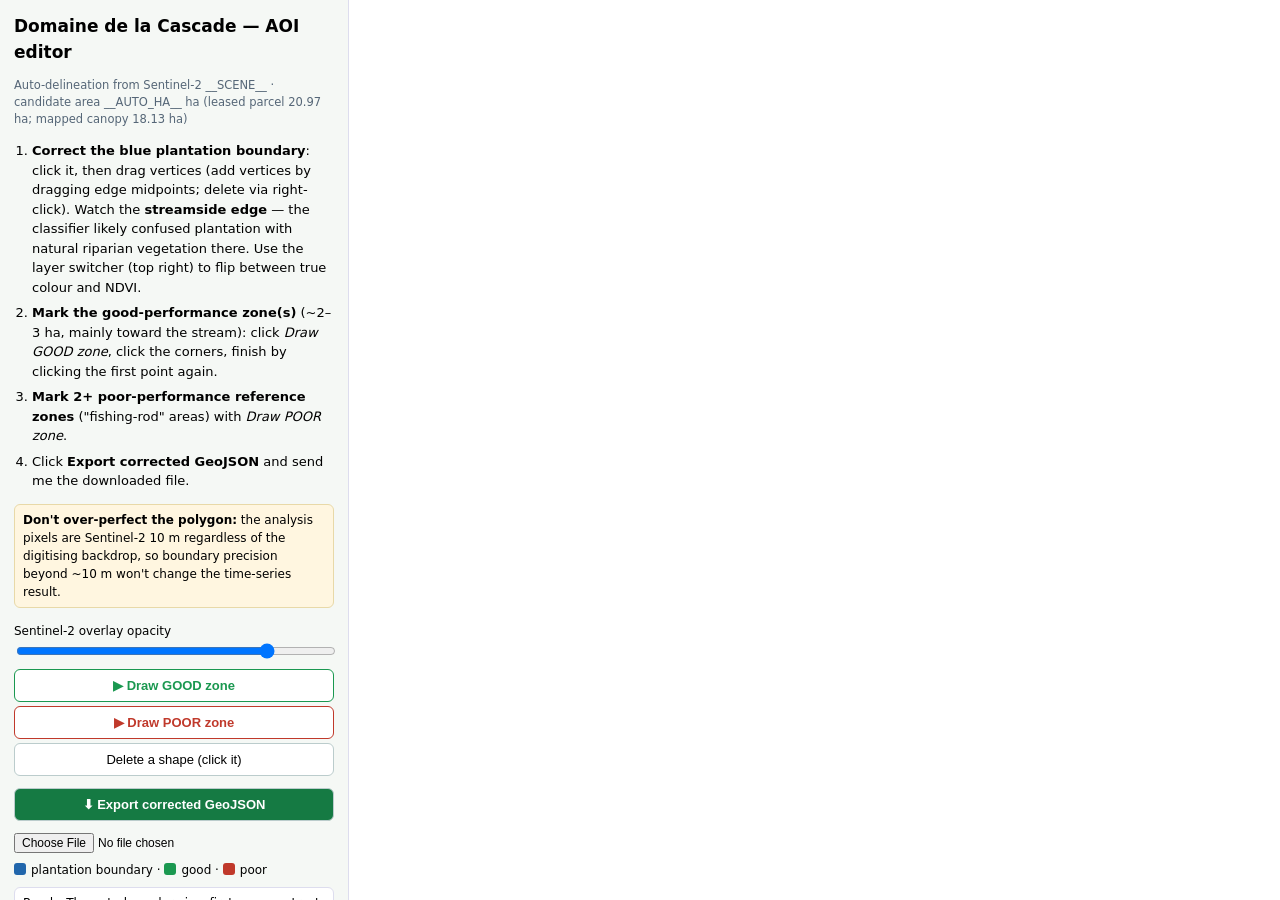
<file: pipeline/plantation_tracker/editor_template.html>
<!DOCTYPE html>
<html lang="en">
<head>
<meta charset="utf-8">
<meta name="viewport" content="width=device-width, initial-scale=1">
<title>Cascade Plantation AOI Editor</title>
<link rel="stylesheet" href="../../../docs/vendor/leaflet.css">
<link rel="stylesheet" href="../../../docs/vendor/leaflet-geoman.css">
<style>
  body { margin: 0; font: 14px/1.5 system-ui, sans-serif; display: flex; height: 100vh; }
  #side { width: 320px; padding: 14px; overflow-y: auto; background: #f5f8f5; border-right: 1px solid #dde; }
  #map { flex: 1; }
  h1 { font-size: 17px; margin: 0 0 4px; }
  .meta { font-size: 11.5px; color: #567; margin-bottom: 10px; }
  ol { padding-left: 18px; font-size: 13px; }
  li { margin: 6px 0; }
  button { display: block; width: 100%; margin: 4px 0; padding: 8px; border-radius: 6px; border: 1px solid #bcc; cursor: pointer; background: #fff; font-size: 13px; }
  button:hover { background: #eef4ee; }
  button.mode-active { outline: 2px solid #333; }
  #b-good { border-color: #1a9850; color: #1a9850; font-weight: 600; }
  #b-poor { border-color: #c0392b; color: #c0392b; font-weight: 600; }
  #b-export { background: #157a43; color: #fff; font-weight: 700; margin-top: 12px; }
  .legend { font-size: 12px; margin: 8px 0; }
  .sw { display: inline-block; width: 12px; height: 12px; border-radius: 3px; vertical-align: -1px; margin-right: 5px; }
  #status { font-size: 12px; background: #fff; border: 1px solid #dde; border-radius: 6px; padding: 6px 8px; margin-top: 8px; min-height: 30px; }
</style>
</head>
<body>
<div id="side">
  <h1>Domaine de la Cascade — AOI editor</h1>
  <p class="meta">Auto-delineation from Sentinel-2 __SCENE__ · candidate area __AUTO_HA__ ha (leased parcel 20.97 ha; mapped canopy 18.13 ha)</p>
  <ol>
    <li><b>Correct the blue plantation boundary</b>: click it, then drag vertices (add vertices by dragging edge midpoints; delete via right-click). Watch the <b>streamside edge</b> — the classifier likely confused plantation with natural riparian vegetation there. Use the layer switcher (top right) to flip between true colour and NDVI.</li>
    <li><b>Mark the good-performance zone(s)</b> (~2–3 ha, mainly toward the stream): click <i>Draw GOOD zone</i>, click the corners, finish by clicking the first point again.</li>
    <li><b>Mark 2+ poor-performance reference zones</b> ("fishing-rod" areas) with <i>Draw POOR zone</i>.</li>
    <li>Click <b>Export corrected GeoJSON</b> and send me the downloaded file.</li>
  </ol>
  <p style="font-size:12px; background:#fff6e0; border:1px solid #e8d9a8; border-radius:6px; padding:6px 8px">
  <b>Don't over-perfect the polygon:</b> the analysis pixels are Sentinel-2 10 m regardless of
  the digitising backdrop, so boundary precision beyond ~10 m won't change the time-series result.</p>
  <label style="font-size:12px">Sentinel-2 overlay opacity
    <input type="range" id="s2-opacity" min="0" max="100" value="80" style="width:100%"></label>
  <button id="b-good">▶ Draw GOOD zone</button>
  <button id="b-poor">▶ Draw POOR zone</button>
  <button id="b-del">Delete a shape (click it)</button>
  <button id="b-export">⬇ Export corrected GeoJSON</button>
  <input type="file" id="b-import" accept=".geojson,.json" style="margin-top:8px; font-size:12px">
  <div class="legend">
    <span class="sw" style="background:#2166ac"></span>plantation boundary ·
    <span class="sw" style="background:#1a9850"></span>good ·
    <span class="sw" style="background:#c0392b"></span>poor
  </div>
  <div id="status">Ready. The auto-boundary is a first guess — trust your eyes over the classifier.</div>
</div>
<div id="map"></div>
<script src="../../../docs/vendor/leaflet.js"></script>
<script src="../../../docs/vendor/leaflet-geoman.min.js"></script>
<script>
const AUTO = __AUTO_GEOJSON__;
const IMG_BOUNDS = __IMG_BOUNDS__;
const map = L.map("map", {maxZoom: 21}).setView(__CENTRE__, 16);
window._aoimap = map;
/* Esri native detail ends at z17 over this area (z18+ tiles are blanks) —
 * maxNativeZoom keeps Leaflet upscaling real z17 imagery instead of
 * requesting placeholders. Bing Aerial serves genuine tiles to z19 here. */
const esri = L.tileLayer('https://server.arcgisonline.com/ArcGIS/rest/services/World_Imagery/MapServer/tile/{z}/{y}/{x}',
  {maxNativeZoom: 17, maxZoom: 21, attribution: 'Esri'});
const BingLayer = L.TileLayer.extend({
  getTileUrl(c) {
    const z = this._getZoomForUrl();
    let qk = '';
    for (let i = z; i > 0; i--) {
      let d = 0, m = 1 << (i - 1);
      if (c.x & m) d += 1;
      if (c.y & m) d += 2;
      qk += d;
    }
    return `https://ecn.t${(c.x + c.y) % 4}.tiles.virtualearth.net/tiles/a${qk}.jpeg?g=1`;
  },
});
const bing = new BingLayer('', {maxNativeZoom: 19, maxZoom: 21, attribution: 'Microsoft Bing'});
const tc = L.imageOverlay('__TC_URI__', IMG_BOUNDS, {opacity: 0.8});
const nd = L.imageOverlay('__NDVI_URI__', IMG_BOUNDS, {opacity: 0.8});
esri.addTo(map);
L.control.layers({'Esri World Imagery (native to z17)': esri, 'Bing Aerial (native to z19 — sharpest)': bing},
  {'Sentinel-2 true colour (what the classifier saw)': tc, 'NDVI': nd}, {collapsed: false}).addTo(map);
document.getElementById('s2-opacity').addEventListener('input', e => {
  const v = +e.target.value / 100;
  tc.setOpacity(v); nd.setOpacity(v);
});

const STYLE = {
  plantation: {color: '#2166ac', weight: 2.5, fillOpacity: 0.06},
  good: {color: '#1a9850', weight: 2.5, fillOpacity: 0.2},
  poor: {color: '#c0392b', weight: 2.5, fillOpacity: 0.2},
};
const shapes = [];
function addFeature(f) {
  const role = f.properties?.role || 'plantation';
  const layer = L.geoJSON(f, {style: STYLE[role]}).getLayers()[0];
  layer._role = role;
  layer.addTo(map);
  layer.pm.enable({allowSelfIntersection: false});
  shapes.push(layer);
  return layer;
}
AUTO.features.forEach(addFeature);

let drawRole = null;
const status = t => document.getElementById('status').textContent = t;
function setMode(role, btn) {
  drawRole = role;
  document.querySelectorAll('button').forEach(b => b.classList.remove('mode-active'));
  if (role) { btn.classList.add('mode-active');
    map.pm.enableDraw('Polygon', {pathOptions: STYLE[role], allowSelfIntersection: false});
    status(`Drawing ${role.toUpperCase()} zone — click corners, close by clicking the first point.`);
  } else { map.pm.disableDraw(); }
}
document.getElementById('b-good').onclick = e => setMode('good', e.target);
document.getElementById('b-poor').onclick = e => setMode('poor', e.target);
map.on('pm:create', e => {
  e.layer._role = drawRole || 'plantation';
  e.layer.setStyle(STYLE[e.layer._role]);
  e.layer.pm.enable({allowSelfIntersection: false});
  shapes.push(e.layer);
  setMode(null); status(`${e.layer._role} zone added. ${shapes.length} shapes total.`);
});
document.getElementById('b-del').onclick = () => {
  status('Click a shape to delete it.');
  const h = ev => { map.removeLayer(ev.target); shapes.splice(shapes.indexOf(ev.target), 1);
    shapes.forEach(s => s.off('click', h)); status('Deleted.'); };
  shapes.forEach(s => s.once('click', h));
};
document.getElementById('b-export').onclick = () => {
  const fc = {type: 'FeatureCollection',
    _note: 'Corrected by hand in aoi_editor.html; roles: plantation | good | poor',
    features: shapes.filter(s => map.hasLayer(s)).map(s => {
      const gj = s.toGeoJSON();
      gj.properties = {role: s._role};
      return gj;
    })};
  const a = document.createElement('a');
  a.href = URL.createObjectURL(new Blob([JSON.stringify(fc, null, 1)], {type: 'application/geo+json'}));
  a.download = 'plantation_zones_corrected.geojson';
  a.click();
  status('Exported plantation_zones_corrected.geojson — send me that file.');
};
document.getElementById('b-import').onchange = async e => {
  const f = e.target.files[0]; if (!f) return;
  const gj = JSON.parse(await f.text());
  shapes.slice().forEach(s => map.removeLayer(s)); shapes.length = 0;
  gj.features.forEach(addFeature);
  status(`Loaded ${gj.features.length} shapes from ${f.name}.`);
};
</script>
</body>
</html>
</file>
<file: docs/vendor/leaflet.css>
/* required styles */

.leaflet-pane,
.leaflet-tile,
.leaflet-marker-icon,
.leaflet-marker-shadow,
.leaflet-tile-container,
.leaflet-pane > svg,
.leaflet-pane > canvas,
.leaflet-zoom-box,
.leaflet-image-layer,
.leaflet-layer {
	position: absolute;
	left: 0;
	top: 0;
	}
.leaflet-container {
	overflow: hidden;
	}
.leaflet-tile,
.leaflet-marker-icon,
.leaflet-marker-shadow {
	-webkit-user-select: none;
	   -moz-user-select: none;
	        user-select: none;
	  -webkit-user-drag: none;
	}
/* Prevents IE11 from highlighting tiles in blue */
.leaflet-tile::selection {
	background: transparent;
}
/* Safari renders non-retina tile on retina better with this, but Chrome is worse */
.leaflet-safari .leaflet-tile {
	image-rendering: -webkit-optimize-contrast;
	}
/* hack that prevents hw layers "stretching" when loading new tiles */
.leaflet-safari .leaflet-tile-container {
	width: 1600px;
	height: 1600px;
	-webkit-transform-origin: 0 0;
	}
.leaflet-marker-icon,
.leaflet-marker-shadow {
	display: block;
	}
/* .leaflet-container svg: reset svg max-width decleration shipped in Joomla! (joomla.org) 3.x */
/* .leaflet-container img: map is broken in FF if you have max-width: 100% on tiles */
.leaflet-container .leaflet-overlay-pane svg {
	max-width: none !important;
	max-height: none !important;
	}
.leaflet-container .leaflet-marker-pane img,
.leaflet-container .leaflet-shadow-pane img,
.leaflet-container .leaflet-tile-pane img,
.leaflet-container img.leaflet-image-layer,
.leaflet-container .leaflet-tile {
	max-width: none !important;
	max-height: none !important;
	width: auto;
	padding: 0;
	}

.leaflet-container img.leaflet-tile {
	/* See: https://bugs.chromium.org/p/chromium/issues/detail?id=600120 */
	mix-blend-mode: plus-lighter;
}

.leaflet-container.leaflet-touch-zoom {
	-ms-touch-action: pan-x pan-y;
	touch-action: pan-x pan-y;
	}
.leaflet-container.leaflet-touch-drag {
	-ms-touch-action: pinch-zoom;
	/* Fallback for FF which doesn't support pinch-zoom */
	touch-action: none;
	touch-action: pinch-zoom;
}
.leaflet-container.leaflet-touch-drag.leaflet-touch-zoom {
	-ms-touch-action: none;
	touch-action: none;
}
.leaflet-container {
	-webkit-tap-highlight-color: transparent;
}
.leaflet-container a {
	-webkit-tap-highlight-color: rgba(51, 181, 229, 0.4);
}
.leaflet-tile {
	filter: inherit;
	visibility: hidden;
	}
.leaflet-tile-loaded {
	visibility: inherit;
	}
.leaflet-zoom-box {
	width: 0;
	height: 0;
	-moz-box-sizing: border-box;
	     box-sizing: border-box;
	z-index: 800;
	}
/* workaround for https://bugzilla.mozilla.org/show_bug.cgi?id=888319 */
.leaflet-overlay-pane svg {
	-moz-user-select: none;
	}

.leaflet-pane         { z-index: 400; }

.leaflet-tile-pane    { z-index: 200; }
.leaflet-overlay-pane { z-index: 400; }
.leaflet-shadow-pane  { z-index: 500; }
.leaflet-marker-pane  { z-index: 600; }
.leaflet-tooltip-pane   { z-index: 650; }
.leaflet-popup-pane   { z-index: 700; }

.leaflet-map-pane canvas { z-index: 100; }
.leaflet-map-pane svg    { z-index: 200; }

.leaflet-vml-shape {
	width: 1px;
	height: 1px;
	}
.lvml {
	behavior: url(#default#VML);
	display: inline-block;
	position: absolute;
	}


/* control positioning */

.leaflet-control {
	position: relative;
	z-index: 800;
	pointer-events: visiblePainted; /* IE 9-10 doesn't have auto */
	pointer-events: auto;
	}
.leaflet-top,
.leaflet-bottom {
	position: absolute;
	z-index: 1000;
	pointer-events: none;
	}
.leaflet-top {
	top: 0;
	}
.leaflet-right {
	right: 0;
	}
.leaflet-bottom {
	bottom: 0;
	}
.leaflet-left {
	left: 0;
	}
.leaflet-control {
	float: left;
	clear: both;
	}
.leaflet-right .leaflet-control {
	float: right;
	}
.leaflet-top .leaflet-control {
	margin-top: 10px;
	}
.leaflet-bottom .leaflet-control {
	margin-bottom: 10px;
	}
.leaflet-left .leaflet-control {
	margin-left: 10px;
	}
.leaflet-right .leaflet-control {
	margin-right: 10px;
	}


/* zoom and fade animations */

.leaflet-fade-anim .leaflet-popup {
	opacity: 0;
	-webkit-transition: opacity 0.2s linear;
	   -moz-transition: opacity 0.2s linear;
	        transition: opacity 0.2s linear;
	}
.leaflet-fade-anim .leaflet-map-pane .leaflet-popup {
	opacity: 1;
	}
.leaflet-zoom-animated {
	-webkit-transform-origin: 0 0;
	    -ms-transform-origin: 0 0;
	        transform-origin: 0 0;
	}
svg.leaflet-zoom-animated {
	will-change: transform;
}

.leaflet-zoom-anim .leaflet-zoom-animated {
	-webkit-transition: -webkit-transform 0.25s cubic-bezier(0,0,0.25,1);
	   -moz-transition:    -moz-transform 0.25s cubic-bezier(0,0,0.25,1);
	        transition:         transform 0.25s cubic-bezier(0,0,0.25,1);
	}
.leaflet-zoom-anim .leaflet-tile,
.leaflet-pan-anim .leaflet-tile {
	-webkit-transition: none;
	   -moz-transition: none;
	        transition: none;
	}

.leaflet-zoom-anim .leaflet-zoom-hide {
	visibility: hidden;
	}


/* cursors */

.leaflet-interactive {
	cursor: pointer;
	}
.leaflet-grab {
	cursor: -webkit-grab;
	cursor:    -moz-grab;
	cursor:         grab;
	}
.leaflet-crosshair,
.leaflet-crosshair .leaflet-interactive {
	cursor: crosshair;
	}
.leaflet-popup-pane,
.leaflet-control {
	cursor: auto;
	}
.leaflet-dragging .leaflet-grab,
.leaflet-dragging .leaflet-grab .leaflet-interactive,
.leaflet-dragging .leaflet-marker-draggable {
	cursor: move;
	cursor: -webkit-grabbing;
	cursor:    -moz-grabbing;
	cursor:         grabbing;
	}

/* marker & overlays interactivity */
.leaflet-marker-icon,
.leaflet-marker-shadow,
.leaflet-image-layer,
.leaflet-pane > svg path,
.leaflet-tile-container {
	pointer-events: none;
	}

.leaflet-marker-icon.leaflet-interactive,
.leaflet-image-layer.leaflet-interactive,
.leaflet-pane > svg path.leaflet-interactive,
svg.leaflet-image-layer.leaflet-interactive path {
	pointer-events: visiblePainted; /* IE 9-10 doesn't have auto */
	pointer-events: auto;
	}

/* visual tweaks */

.leaflet-container {
	background: #ddd;
	outline-offset: 1px;
	}
.leaflet-container a {
	color: #0078A8;
	}
.leaflet-zoom-box {
	border: 2px dotted #38f;
	background: rgba(255,255,255,0.5);
	}


/* general typography */
.leaflet-container {
	font-family: "Helvetica Neue", Arial, Helvetica, sans-serif;
	font-size: 12px;
	font-size: 0.75rem;
	line-height: 1.5;
	}


/* general toolbar styles */

.leaflet-bar {
	box-shadow: 0 1px 5px rgba(0,0,0,0.65);
	border-radius: 4px;
	}
.leaflet-bar a {
	background-color: #fff;
	border-bottom: 1px solid #ccc;
	width: 26px;
	height: 26px;
	line-height: 26px;
	display: block;
	text-align: center;
	text-decoration: none;
	color: black;
	}
.leaflet-bar a,
.leaflet-control-layers-toggle {
	background-position: 50% 50%;
	background-repeat: no-repeat;
	display: block;
	}
.leaflet-bar a:hover,
.leaflet-bar a:focus {
	background-color: #f4f4f4;
	}
.leaflet-bar a:first-child {
	border-top-left-radius: 4px;
	border-top-right-radius: 4px;
	}
.leaflet-bar a:last-child {
	border-bottom-left-radius: 4px;
	border-bottom-right-radius: 4px;
	border-bottom: none;
	}
.leaflet-bar a.leaflet-disabled {
	cursor: default;
	background-color: #f4f4f4;
	color: #bbb;
	}

.leaflet-touch .leaflet-bar a {
	width: 30px;
	height: 30px;
	line-height: 30px;
	}
.leaflet-touch .leaflet-bar a:first-child {
	border-top-left-radius: 2px;
	border-top-right-radius: 2px;
	}
.leaflet-touch .leaflet-bar a:last-child {
	border-bottom-left-radius: 2px;
	border-bottom-right-radius: 2px;
	}

/* zoom control */

.leaflet-control-zoom-in,
.leaflet-control-zoom-out {
	font: bold 18px 'Lucida Console', Monaco, monospace;
	text-indent: 1px;
	}

.leaflet-touch .leaflet-control-zoom-in, .leaflet-touch .leaflet-control-zoom-out  {
	font-size: 22px;
	}


/* layers control */

.leaflet-control-layers {
	box-shadow: 0 1px 5px rgba(0,0,0,0.4);
	background: #fff;
	border-radius: 5px;
	}
.leaflet-control-layers-toggle {
	background-image: url(images/layers.png);
	width: 36px;
	height: 36px;
	}
.leaflet-retina .leaflet-control-layers-toggle {
	background-image: url(images/layers-2x.png);
	background-size: 26px 26px;
	}
.leaflet-touch .leaflet-control-layers-toggle {
	width: 44px;
	height: 44px;
	}
.leaflet-control-layers .leaflet-control-layers-list,
.leaflet-control-layers-expanded .leaflet-control-layers-toggle {
	display: none;
	}
.leaflet-control-layers-expanded .leaflet-control-layers-list {
	display: block;
	position: relative;
	}
.leaflet-control-layers-expanded {
	padding: 6px 10px 6px 6px;
	color: #333;
	background: #fff;
	}
.leaflet-control-layers-scrollbar {
	overflow-y: scroll;
	overflow-x: hidden;
	padding-right: 5px;
	}
.leaflet-control-layers-selector {
	margin-top: 2px;
	position: relative;
	top: 1px;
	}
.leaflet-control-layers label {
	display: block;
	font-size: 13px;
	font-size: 1.08333em;
	}
.leaflet-control-layers-separator {
	height: 0;
	border-top: 1px solid #ddd;
	margin: 5px -10px 5px -6px;
	}

/* Default icon URLs */
.leaflet-default-icon-path { /* used only in path-guessing heuristic, see L.Icon.Default */
	background-image: url(images/marker-icon.png);
	}


/* attribution and scale controls */

.leaflet-container .leaflet-control-attribution {
	background: #fff;
	background: rgba(255, 255, 255, 0.8);
	margin: 0;
	}
.leaflet-control-attribution,
.leaflet-control-scale-line {
	padding: 0 5px;
	color: #333;
	line-height: 1.4;
	}
.leaflet-control-attribution a {
	text-decoration: none;
	}
.leaflet-control-attribution a:hover,
.leaflet-control-attribution a:focus {
	text-decoration: underline;
	}
.leaflet-attribution-flag {
	display: inline !important;
	vertical-align: baseline !important;
	width: 1em;
	height: 0.6669em;
	}
.leaflet-left .leaflet-control-scale {
	margin-left: 5px;
	}
.leaflet-bottom .leaflet-control-scale {
	margin-bottom: 5px;
	}
.leaflet-control-scale-line {
	border: 2px solid #777;
	border-top: none;
	line-height: 1.1;
	padding: 2px 5px 1px;
	white-space: nowrap;
	-moz-box-sizing: border-box;
	     box-sizing: border-box;
	background: rgba(255, 255, 255, 0.8);
	text-shadow: 1px 1px #fff;
	}
.leaflet-control-scale-line:not(:first-child) {
	border-top: 2px solid #777;
	border-bottom: none;
	margin-top: -2px;
	}
.leaflet-control-scale-line:not(:first-child):not(:last-child) {
	border-bottom: 2px solid #777;
	}

.leaflet-touch .leaflet-control-attribution,
.leaflet-touch .leaflet-control-layers,
.leaflet-touch .leaflet-bar {
	box-shadow: none;
	}
.leaflet-touch .leaflet-control-layers,
.leaflet-touch .leaflet-bar {
	border: 2px solid rgba(0,0,0,0.2);
	background-clip: padding-box;
	}


/* popup */

.leaflet-popup {
	position: absolute;
	text-align: center;
	margin-bottom: 20px;
	}
.leaflet-popup-content-wrapper {
	padding: 1px;
	text-align: left;
	border-radius: 12px;
	}
.leaflet-popup-content {
	margin: 13px 24px 13px 20px;
	line-height: 1.3;
	font-size: 13px;
	font-size: 1.08333em;
	min-height: 1px;
	}
.leaflet-popup-content p {
	margin: 17px 0;
	margin: 1.3em 0;
	}
.leaflet-popup-tip-container {
	width: 40px;
	height: 20px;
	position: absolute;
	left: 50%;
	margin-top: -1px;
	margin-left: -20px;
	overflow: hidden;
	pointer-events: none;
	}
.leaflet-popup-tip {
	width: 17px;
	height: 17px;
	padding: 1px;

	margin: -10px auto 0;
	pointer-events: auto;

	-webkit-transform: rotate(45deg);
	   -moz-transform: rotate(45deg);
	    -ms-transform: rotate(45deg);
	        transform: rotate(45deg);
	}
.leaflet-popup-content-wrapper,
.leaflet-popup-tip {
	background: white;
	color: #333;
	box-shadow: 0 3px 14px rgba(0,0,0,0.4);
	}
.leaflet-container a.leaflet-popup-close-button {
	position: absolute;
	top: 0;
	right: 0;
	border: none;
	text-align: center;
	width: 24px;
	height: 24px;
	font: 16px/24px Tahoma, Verdana, sans-serif;
	color: #757575;
	text-decoration: none;
	background: transparent;
	}
.leaflet-container a.leaflet-popup-close-button:hover,
.leaflet-container a.leaflet-popup-close-button:focus {
	color: #585858;
	}
.leaflet-popup-scrolled {
	overflow: auto;
	}

.leaflet-oldie .leaflet-popup-content-wrapper {
	-ms-zoom: 1;
	}
.leaflet-oldie .leaflet-popup-tip {
	width: 24px;
	margin: 0 auto;

	-ms-filter: "progid:DXImageTransform.Microsoft.Matrix(M11=0.70710678, M12=0.70710678, M21=-0.70710678, M22=0.70710678)";
	filter: progid:DXImageTransform.Microsoft.Matrix(M11=0.70710678, M12=0.70710678, M21=-0.70710678, M22=0.70710678);
	}

.leaflet-oldie .leaflet-control-zoom,
.leaflet-oldie .leaflet-control-layers,
.leaflet-oldie .leaflet-popup-content-wrapper,
.leaflet-oldie .leaflet-popup-tip {
	border: 1px solid #999;
	}


/* div icon */

.leaflet-div-icon {
	background: #fff;
	border: 1px solid #666;
	}


/* Tooltip */
/* Base styles for the element that has a tooltip */
.leaflet-tooltip {
	position: absolute;
	padding: 6px;
	background-color: #fff;
	border: 1px solid #fff;
	border-radius: 3px;
	color: #222;
	white-space: nowrap;
	-webkit-user-select: none;
	-moz-user-select: none;
	-ms-user-select: none;
	user-select: none;
	pointer-events: none;
	box-shadow: 0 1px 3px rgba(0,0,0,0.4);
	}
.leaflet-tooltip.leaflet-interactive {
	cursor: pointer;
	pointer-events: auto;
	}
.leaflet-tooltip-top:before,
.leaflet-tooltip-bottom:before,
.leaflet-tooltip-left:before,
.leaflet-tooltip-right:before {
	position: absolute;
	pointer-events: none;
	border: 6px solid transparent;
	background: transparent;
	content: "";
	}

/* Directions */

.leaflet-tooltip-bottom {
	margin-top: 6px;
}
.leaflet-tooltip-top {
	margin-top: -6px;
}
.leaflet-tooltip-bottom:before,
.leaflet-tooltip-top:before {
	left: 50%;
	margin-left: -6px;
	}
.leaflet-tooltip-top:before {
	bottom: 0;
	margin-bottom: -12px;
	border-top-color: #fff;
	}
.leaflet-tooltip-bottom:before {
	top: 0;
	margin-top: -12px;
	margin-left: -6px;
	border-bottom-color: #fff;
	}
.leaflet-tooltip-left {
	margin-left: -6px;
}
.leaflet-tooltip-right {
	margin-left: 6px;
}
.leaflet-tooltip-left:before,
.leaflet-tooltip-right:before {
	top: 50%;
	margin-top: -6px;
	}
.leaflet-tooltip-left:before {
	right: 0;
	margin-right: -12px;
	border-left-color: #fff;
	}
.leaflet-tooltip-right:before {
	left: 0;
	margin-left: -12px;
	border-right-color: #fff;
	}

/* Printing */

@media print {
	/* Prevent printers from removing background-images of controls. */
	.leaflet-control {
		-webkit-print-color-adjust: exact;
		print-color-adjust: exact;
		}
	}
</file>
<file: docs/vendor/leaflet-geoman.css>
.marker-icon{background-color:#fff;border:1px solid #3388ff;border-radius:50%;margin:-8px 0 0 -8px!important;width:14px!important;height:14px!important;outline:0;transition:opacity ease .3s}.marker-icon-middle{opacity:.7;margin:-6px 0 0 -6px!important;width:10px!important;height:10px!important}.leaflet-pm-draggable{cursor:move!important}.cursor-marker{cursor:crosshair;pointer-events:none;opacity:0}.cursor-marker.visible{opacity:1!important}.geoman-draw-cursor{cursor:crosshair}.rect-style-marker,.rect-start-marker{opacity:0}.rect-style-marker.visible,.rect-start-marker.visible{opacity:1!important}.vertexmarker-disabled{opacity:.7}.pm-text-marker{width:0;height:0}.pm-textarea{background-color:#fff;color:#000;resize:none;border:none;outline:0;cursor:pointer;border-radius:3px;padding-left:7px;padding-bottom:0;padding-top:4px}.leaflet-pm-draggable .pm-textarea{cursor:move}.pm-textarea:focus,.pm-textarea:focus-within,.pm-textarea:focus-visible,.pm-textarea:active{border:2px solid #000;outline:0}.pm-textarea.pm-disabled{border:none;user-select:none}.pm-textarea.pm-hasfocus{cursor:auto}.leaflet-pm-toolbar .leaflet-buttons-control-button{padding:5px;box-sizing:border-box;position:relative;z-index:3}.leaflet-pm-toolbar .leaflet-pm-actions-container a.leaflet-pm-action:first-child:not(.pos-right),.leaflet-pm-toolbar .leaflet-pm-actions-container a.leaflet-pm-action:last-child.pos-right{border-radius:0}.leaflet-pm-toolbar .button-container a.leaflet-buttons-control-button{border-radius:0}.leaflet-pm-toolbar .button-container:last-child a.leaflet-buttons-control-button{border-radius:0 0 2px 2px}.leaflet-pm-toolbar .button-container:first-child a.leaflet-buttons-control-button{border-radius:2px 2px 0 0}.leaflet-pm-toolbar .button-container:last-child a.leaflet-buttons-control-button{border-bottom:none}.leaflet-pm-toolbar .control-fa-icon{font-size:19px;line-height:24px}.leaflet-pm-toolbar .control-icon{width:100%;height:100%;box-sizing:border-box;background-size:contain;background-repeat:no-repeat;background-position:center center}.leaflet-pm-toolbar .leaflet-pm-icon-marker{background-image:url('data:image/svg+xml,<?xml version="1.0" encoding="UTF-8"?>%0A<svg width="24px" height="24px" viewBox="0 0 24 24" version="1.1" xmlns="http://www.w3.org/2000/svg" xmlns:xlink="http://www.w3.org/1999/xlink">%0A    <!-- Generator: Sketch 52.5 (67469) - http://www.bohemiancoding.com/sketch -->%0A    <title>Atoms/Icons/Tools/Marker</title>%0A    <desc>Created with Sketch.</desc>%0A    <defs>%0A        <path d="M15.5,24.8782959 C15.2909201,24.8772219 15.1744857,24.8467817 14.6590866,24.2354163 C10.2196955,19.4118054 8,15.5014392 8,12.5043177 C8,8.35979746 11.3578644,5 15.5,5 C19.6421356,5 23,8.35979746 23,12.5043177 C23,17 18.2878217,21.9268378 16.3336601,24.2440186 C15.8224622,24.8501802 15.7090799,24.8793699 15.5,24.8782959 Z M15.5,15.5326948 C17.275201,15.5326948 18.7142857,14.1180004 18.7142857,12.3728864 C18.7142857,10.6277723 17.275201,9.21307792 15.5,9.21307792 C13.724799,9.21307792 12.2857143,10.6277723 12.2857143,12.3728864 C12.2857143,14.1180004 13.724799,15.5326948 15.5,15.5326948 Z" id="path-1"></path>%0A    </defs>%0A    <g id="Symbols" stroke="none" stroke-width="1" fill="none" fill-rule="evenodd">%0A        <g id="Atoms/Icons/Tools/Marker" transform="translate(-3.000000, -3.000000)">%0A            <mask id="mask-2" fill="white">%0A                <use xlink:href="%23path-1"></use>%0A            </mask>%0A            <use id="Mask" fill="%235B5B5B" fill-rule="nonzero" xlink:href="%23path-1"></use>%0A        </g>%0A    </g>%0A</svg>')}.leaflet-pm-toolbar .leaflet-pm-icon-polygon{background-image:url('data:image/svg+xml,<svg xmlns="http://www.w3.org/2000/svg" xmlns:xlink="http://www.w3.org/1999/xlink" width="24" height="24" viewBox="0 0 24 24">%0A  <defs>%0A    <path id="polygon-a" d="M19.4206892,9.16509725 C19.1523681,8.66992914 19,8.10275831 19,7.5 C19,5.56700338 20.5670034,4 22.5,4 C24.4329966,4 26,5.56700338 26,7.5 C26,9.26323595 24.6961471,10.7219407 23,10.9645556 L23,19.0354444 C24.6961471,19.2780593 26,20.736764 26,22.5 C26,24.4329966 24.4329966,26 22.5,26 C20.736764,26 19.2780593,24.6961471 19.0354444,23 L10.9645556,23 C10.7219407,24.6961471 9.26323595,26 7.5,26 C5.56700338,26 4,24.4329966 4,22.5 C4,20.5670034 5.56700338,19 7.5,19 C8.10275831,19 8.66992914,19.1523681 9.16509725,19.4206892 L19.4206892,9.16509725 Z M20.8349073,10.5793063 L10.5793108,20.8349027 C10.6086731,20.8890888 10.6366469,20.9441372 10.6631844,21 L19.3368156,21 C19.6825775,20.272154 20.272154,19.6825775 21,19.3368156 L21,10.6631844 C20.9441372,10.6366469 20.8890888,10.6086731 20.8349027,10.5793108 Z M22.5,9 C23.3284271,9 24,8.32842712 24,7.5 C24,6.67157288 23.3284271,6 22.5,6 C21.6715729,6 21,6.67157288 21,7.5 C21,8.32842712 21.6715729,9 22.5,9 Z M22.5,24 C23.3284271,24 24,23.3284271 24,22.5 C24,21.6715729 23.3284271,21 22.5,21 C21.6715729,21 21,21.6715729 21,22.5 C21,23.3284271 21.6715729,24 22.5,24 Z M7.5,24 C8.32842712,24 9,23.3284271 9,22.5 C9,21.6715729 8.32842712,21 7.5,21 C6.67157288,21 6,21.6715729 6,22.5 C6,23.3284271 6.67157288,24 7.5,24 Z"/>%0A  </defs>%0A  <g fill="none" fill-rule="evenodd" transform="translate(-3 -3)">%0A    <mask id="polygon-b" fill="%23fff">%0A      <use xlink:href="%23polygon-a"/>%0A    </mask>%0A    <use fill="%235B5B5B" fill-rule="nonzero" xlink:href="%23polygon-a"/>%0A    <g fill="%235B5B5B" mask="url(%23polygon-b)">%0A      <rect width="30" height="30"/>%0A    </g>%0A  </g>%0A</svg>%0A')}.leaflet-pm-toolbar .leaflet-pm-icon-polyline{background-image:url('data:image/svg+xml,<svg xmlns="http://www.w3.org/2000/svg" xmlns:xlink="http://www.w3.org/1999/xlink" width="24" height="24" viewBox="0 0 24 24">%0A  <defs>%0A    <path id="line-a" d="M9.16509725,19.4206892 L18.4206892,10.1650973 C18.1523681,9.66992914 18,9.10275831 18,8.5 C18,6.56700338 19.5670034,5 21.5,5 C23.4329966,5 25,6.56700338 25,8.5 C25,10.4329966 23.4329966,12 21.5,12 C20.8972417,12 20.3300709,11.8476319 19.8349027,11.5793108 L10.5793108,20.8349027 C10.8476319,21.3300709 11,21.8972417 11,22.5 C11,24.4329966 9.43299662,26 7.5,26 C5.56700338,26 4,24.4329966 4,22.5 C4,20.5670034 5.56700338,19 7.5,19 C8.10275831,19 8.66992914,19.1523681 9.16509725,19.4206892 Z M21.5,10 C22.3284271,10 23,9.32842712 23,8.5 C23,7.67157288 22.3284271,7 21.5,7 C20.6715729,7 20,7.67157288 20,8.5 C20,9.32842712 20.6715729,10 21.5,10 Z M7.5,24 C8.32842712,24 9,23.3284271 9,22.5 C9,21.6715729 8.32842712,21 7.5,21 C6.67157288,21 6,21.6715729 6,22.5 C6,23.3284271 6.67157288,24 7.5,24 Z"/>%0A  </defs>%0A  <g fill="none" fill-rule="evenodd" transform="translate(-3 -3)">%0A    <mask id="line-b" fill="%23fff">%0A      <use xlink:href="%23line-a"/>%0A    </mask>%0A    <use fill="%235B5B5B" fill-rule="nonzero" xlink:href="%23line-a"/>%0A    <g fill="%235B5B5B" mask="url(%23line-b)">%0A      <rect width="30" height="30"/>%0A    </g>%0A  </g>%0A</svg>%0A')}.leaflet-pm-toolbar .leaflet-pm-icon-circle{background-image:url('data:image/svg+xml,<?xml version="1.0" encoding="UTF-8"?>%0A<svg width="24px" height="24px" viewBox="0 0 24 24" version="1.1" xmlns="http://www.w3.org/2000/svg" xmlns:xlink="http://www.w3.org/1999/xlink">%0A    <!-- Generator: Sketch 52.5 (67469) - http://www.bohemiancoding.com/sketch -->%0A    <title>Atoms/Icons/Tools/Circle</title>%0A    <desc>Created with Sketch.</desc>%0A    <defs>%0A        <path d="M18.2897751,6.78602275 C18.8924131,6.29464981 19.661797,6 20.5,6 C22.4329966,6 24,7.56700338 24,9.5 C24,10.338203 23.7053502,11.1075869 23.2139772,11.7102249 C23.719599,12.8712053 24,14.1528571 24,15.5 C24,20.7467051 19.7467051,25 14.5,25 C9.25329488,25 5,20.7467051 5,15.5 C5,10.2532949 9.25329488,6 14.5,6 C15.8471429,6 17.1287947,6.28040098 18.2897751,6.78602275 Z M17.1504228,8.4817586 C16.3263581,8.17039236 15.4330777,8 14.5,8 C10.3578644,8 7,11.3578644 7,15.5 C7,19.6421356 10.3578644,23 14.5,23 C18.6421356,23 22,19.6421356 22,15.5 C22,14.5669223 21.8296076,13.6736419 21.5182414,12.8495772 C21.1960383,12.9473968 20.8541622,13 20.5,13 C18.5670034,13 17,11.4329966 17,9.5 C17,9.14583778 17.0526032,8.80396169 17.1504228,8.4817586 Z M14.5,17 C13.6715729,17 13,16.3284271 13,15.5 C13,14.6715729 13.6715729,14 14.5,14 C15.3284271,14 16,14.6715729 16,15.5 C16,16.3284271 15.3284271,17 14.5,17 Z M20.5,11 C21.3284271,11 22,10.3284271 22,9.5 C22,8.67157288 21.3284271,8 20.5,8 C19.6715729,8 19,8.67157288 19,9.5 C19,10.3284271 19.6715729,11 20.5,11 Z" id="path-1"></path>%0A    </defs>%0A    <g id="Symbols" stroke="none" stroke-width="1" fill="none" fill-rule="evenodd">%0A        <g id="Atoms/Icons/Tools/Circle" transform="translate(-3.000000, -3.000000)">%0A            <mask id="mask-2" fill="white">%0A                <use xlink:href="%23path-1"></use>%0A            </mask>%0A            <use id="Mask" fill="%235B5B5B" fill-rule="nonzero" xlink:href="%23path-1"></use>%0A            <g id="Atoms/Color/Grey" mask="url(%23mask-2)" fill="%235B5B5B">%0A                <rect id="Rectangle" x="0" y="0" width="30" height="30"></rect>%0A            </g>%0A        </g>%0A    </g>%0A</svg>')}.leaflet-pm-toolbar .leaflet-pm-icon-circle-marker{background-image:url('data:image/svg+xml,<?xml version="1.0" encoding="UTF-8"?>%0A%0A<svg viewBox="0 0 100 100" xmlns="http://www.w3.org/2000/svg" stroke="%235B5B5B" stroke-width="8"%0A     fill="none">%0A<circle cx="50" cy="50" r="35"/>%0A  <circle cx="50" cy="50" r="3" fill="%235B5B5B"/>%0A</svg>')}.leaflet-pm-toolbar .leaflet-pm-icon-rectangle{background-image:url('data:image/svg+xml,<svg xmlns="http://www.w3.org/2000/svg" xmlns:xlink="http://www.w3.org/1999/xlink" width="24" height="24" viewBox="0 0 24 24">%0A  <defs>%0A    <path id="rectangle-a" d="M23,10.9645556 L23,19.0354444 C24.6961471,19.2780593 26,20.736764 26,22.5 C26,24.4329966 24.4329966,26 22.5,26 C20.736764,26 19.2780593,24.6961471 19.0354444,23 L10.9645556,23 C10.7219407,24.6961471 9.26323595,26 7.5,26 C5.56700338,26 4,24.4329966 4,22.5 C4,20.736764 5.30385293,19.2780593 7,19.0354444 L7,10.9645556 C5.30385293,10.7219407 4,9.26323595 4,7.5 C4,5.56700338 5.56700338,4 7.5,4 C9.26323595,4 10.7219407,5.30385293 10.9645556,7 L19.0354444,7 C19.2780593,5.30385293 20.736764,4 22.5,4 C24.4329966,4 26,5.56700338 26,7.5 C26,9.26323595 24.6961471,10.7219407 23,10.9645556 Z M21,10.6631844 C20.272154,10.3174225 19.6825775,9.72784598 19.3368156,9 L10.6631844,9 C10.3174225,9.72784598 9.72784598,10.3174225 9,10.6631844 L9,19.3368156 C9.72784598,19.6825775 10.3174225,20.272154 10.6631844,21 L19.3368156,21 C19.6825775,20.272154 20.272154,19.6825775 21,19.3368156 L21,10.6631844 Z M7.5,9 C8.32842712,9 9,8.32842712 9,7.5 C9,6.67157288 8.32842712,6 7.5,6 C6.67157288,6 6,6.67157288 6,7.5 C6,8.32842712 6.67157288,9 7.5,9 Z M22.5,9 C23.3284271,9 24,8.32842712 24,7.5 C24,6.67157288 23.3284271,6 22.5,6 C21.6715729,6 21,6.67157288 21,7.5 C21,8.32842712 21.6715729,9 22.5,9 Z M22.5,24 C23.3284271,24 24,23.3284271 24,22.5 C24,21.6715729 23.3284271,21 22.5,21 C21.6715729,21 21,21.6715729 21,22.5 C21,23.3284271 21.6715729,24 22.5,24 Z M7.5,24 C8.32842712,24 9,23.3284271 9,22.5 C9,21.6715729 8.32842712,21 7.5,21 C6.67157288,21 6,21.6715729 6,22.5 C6,23.3284271 6.67157288,24 7.5,24 Z"/>%0A  </defs>%0A  <g fill="none" fill-rule="evenodd" transform="translate(-3 -3)">%0A    <mask id="rectangle-b" fill="%23fff">%0A      <use xlink:href="%23rectangle-a"/>%0A    </mask>%0A    <use fill="%235B5B5B" fill-rule="nonzero" xlink:href="%23rectangle-a"/>%0A    <g fill="%235B5B5B" mask="url(%23rectangle-b)">%0A      <rect width="30" height="30"/>%0A    </g>%0A  </g>%0A</svg>%0A')}.leaflet-pm-toolbar .leaflet-pm-icon-delete{background-image:url('data:image/svg+xml,<?xml version="1.0" encoding="UTF-8"?>%0A<svg width="24px" height="24px" viewBox="0 0 24 24" version="1.1" xmlns="http://www.w3.org/2000/svg" xmlns:xlink="http://www.w3.org/1999/xlink">%0A    <!-- Generator: Sketch 52.5 (67469) - http://www.bohemiancoding.com/sketch -->%0A    <title>Atoms/Icons/Tools/Eraser</title>%0A    <desc>Created with Sketch.</desc>%0A    <defs>%0A        <path d="M17.7874219,18.4812552 L11.6480079,13.3498184 L6.40466009,19.3816001 L10.5539156,22.9884929 L13.86934,22.9884929 L17.7874219,18.4812552 Z M16.5074252,22.9884929 L26.0000002,22.9884929 L26.0000002,24.9884929 L10.0000002,24.9884929 L9.80708313,24.9884929 L5.09254204,20.8910192 C4.25891285,20.1663564 4.17057814,18.9031112 4.89524093,18.069482 L16.0482444,5.23941916 C16.7729072,4.40578998 18.0361525,4.31745526 18.8697816,5.04211806 L24.9074583,10.2905903 C25.7410875,11.0152531 25.8294222,12.2784983 25.1047594,13.1121275 L16.5074252,22.9884929 Z" id="path-1"></path>%0A    </defs>%0A    <g id="Symbols" stroke="none" stroke-width="1" fill="none" fill-rule="evenodd">%0A        <g id="Atoms/Icons/Tools/Eraser" transform="translate(-3.000000, -3.000000)">%0A            <mask id="mask-2" fill="white">%0A                <use xlink:href="%23path-1"></use>%0A            </mask>%0A            <use id="Combined-Shape" fill="%235B5B5B" fill-rule="nonzero" xlink:href="%23path-1"></use>%0A        </g>%0A    </g>%0A</svg>')}.leaflet-pm-toolbar .leaflet-pm-icon-edit{background-image:url('data:image/svg+xml,<svg xmlns="http://www.w3.org/2000/svg" xmlns:xlink="http://www.w3.org/1999/xlink" width="24" height="24" viewBox="0 0 24 24">%0A  <defs>%0A    <path id="edit_anchor-a" d="M13.5,11 C11.5670034,11 10,9.43299662 10,7.5 C10,5.56700338 11.5670034,4 13.5,4 C15.4329966,4 17,5.56700338 17,7.5 C17,9.43299662 15.4329966,11 13.5,11 Z M13.5,9 C14.3284271,9 15,8.32842712 15,7.5 C15,6.67157288 14.3284271,6 13.5,6 C12.6715729,6 12,6.67157288 12,7.5 C12,8.32842712 12.6715729,9 13.5,9 Z M12.0002889,7.52973893 C12.0125983,8.16273672 12.4170197,8.6996643 12.9807111,8.90767966 L3,15 L3,13 L12.0002889,7.52973893 Z M14.2172722,6.18228472 L19.453125,3 L22.6589355,3 L14.989102,7.68173885 C14.9962971,7.62216459 15,7.56151472 15,7.5 C15,6.93138381 14.6836098,6.4366645 14.2172722,6.18228472 Z M23.4434042,19.2851736 L20.1282799,19.2851736 L21.8729983,23.5349525 C21.9945296,23.8295773 21.8556546,24.1599209 21.5778734,24.2849208 L20.0414675,24.9545142 C19.7550613,25.0795141 19.4338738,24.9366704 19.3123426,24.6509518 L17.6544367,20.6154541 L14.9461873,23.4010151 C14.5852811,23.7721711 14,23.4860463 14,22.9992653 L14,9.57183533 C14,9.05933561 14.6225311,8.809492 14.946156,9.17008555 L23.8340292,18.3120179 C24.1925291,18.6613615 23.9279979,19.2851736 23.4434042,19.2851736 Z"/>%0A  </defs>%0A  <g fill="none" fill-rule="evenodd" transform="translate(-3 -3)">%0A    <mask id="edit_anchor-b" fill="%23fff">%0A      <use xlink:href="%23edit_anchor-a"/>%0A    </mask>%0A    <use fill="%235B5B5B" fill-rule="nonzero" xlink:href="%23edit_anchor-a"/>%0A    <g fill="%235B5B5B" mask="url(%23edit_anchor-b)">%0A      <rect width="30" height="30"/>%0A    </g>%0A  </g>%0A</svg>%0A')}.leaflet-pm-toolbar .leaflet-pm-icon-drag{background-image:url('data:image/svg+xml,<svg xmlns="http://www.w3.org/2000/svg" xmlns:xlink="http://www.w3.org/1999/xlink" width="24" height="24" viewBox="0 0 24 24">%0A  <defs>%0A    <path id="move-a" d="M21,14 L21,10 L27,15 L21,20 L21,16 L16,16 L16,21 L20,21 L15,27 L10,21 L14,21 L14,16 L9,16 L9,20 L3,15 L9,10 L9,14 L14,14 L14,9 L10,9 L15,3 L20,9 L16,9 L16,14 L21,14 Z"/>%0A  </defs>%0A  <g fill="none" fill-rule="evenodd" transform="translate(-3 -3)">%0A    <mask id="move-b" fill="%23fff">%0A      <use xlink:href="%23move-a"/>%0A    </mask>%0A    <use fill="%23D8D8D8" xlink:href="%23move-a"/>%0A    <g fill="%235B5B5B" mask="url(%23move-b)">%0A      <rect width="30" height="30"/>%0A    </g>%0A  </g>%0A</svg>%0A')}.leaflet-pm-toolbar .leaflet-pm-icon-cut{background-image:url('data:image/svg+xml,<?xml version="1.0" encoding="UTF-8"?>%0A<svg width="24px" height="24px" viewBox="0 0 24 24" version="1.1" xmlns="http://www.w3.org/2000/svg" xmlns:xlink="http://www.w3.org/1999/xlink">%0A    <!-- Generator: Sketch 52.5 (67469) - http://www.bohemiancoding.com/sketch -->%0A    <title>Atoms/Icons/Tools/Scissors</title>%0A    <desc>Created with Sketch.</desc>%0A    <defs>%0A        <path d="M12.9691574,13.4939435 L21.0317032,5.54167013 L23.4649499,5.67722957 L17.0470713,14.5106816 L27.5660336,17.1333535 L25.7891944,18.8012588 L14.5854951,17.8987506 L13.6487955,19.188007 C13.794639,19.2650958 13.9367985,19.3534417 14.0741377,19.4532245 C15.6379648,20.5894114 15.9846357,22.7782052 14.8484488,24.3420324 C13.7122619,25.9058595 11.5234681,26.2525304 9.95964096,25.1163435 C8.39581384,23.9801565 8.04914296,21.7913627 9.18532986,20.2275356 C9.74587276,19.4560145 10.5626188,18.9807475 11.4341218,18.8336407 L12.6805656,17.1180579 L12.5239724,16.3747216 L11.9506932,15.3012391 L9.89310646,14.7882251 C9.13093796,15.2357261 8.19977854,15.3966447 7.27445355,15.1659352 C5.39887519,14.698301 4.25751094,12.7987519 4.72514515,10.9231736 C5.19277935,9.04759519 7.09232846,7.90623094 8.96790682,8.37386515 C10.8434852,8.84149935 11.9848494,10.7410485 11.5172152,12.6166268 C11.4761464,12.7813449 11.4240335,12.9404001 11.3618627,13.0931999 L12.9691574,13.4939435 Z M7.75829735,13.2253438 C8.56211664,13.4257584 9.37620912,12.9366023 9.57662378,12.132783 C9.77703844,11.3289637 9.28788233,10.5148713 8.48406303,10.3144566 C7.68024373,10.1140419 6.86615126,10.603198 6.6657366,11.4070173 C6.46532194,12.2108366 6.95447805,13.0249291 7.75829735,13.2253438 Z M10.8033639,21.4031061 C10.3164266,22.0733177 10.4649998,23.0113722 11.1352115,23.4983095 C11.8054231,23.9852467 12.7434776,23.8366735 13.2304148,23.1664619 C13.7173521,22.4962502 13.5687788,21.5581957 12.8985672,21.0712585 C12.2283556,20.5843212 11.2903011,20.7328945 10.8033639,21.4031061 Z" id="path-1"></path>%0A    </defs>%0A    <g id="Symbols" stroke="none" stroke-width="1" fill="none" fill-rule="evenodd">%0A        <g id="Atoms/Icons/Tools/Scissors" transform="translate(-3.000000, -3.000000)">%0A            <mask id="mask-2" fill="white">%0A                <use xlink:href="%23path-1"></use>%0A            </mask>%0A            <use id="Mask" fill="%235B5B5B" fill-rule="nonzero" transform="translate(16.093194, 15.663351) rotate(-32.000000) translate(-16.093194, -15.663351) " xlink:href="%23path-1"></use>%0A        </g>%0A    </g>%0A</svg>')}.leaflet-pm-toolbar .leaflet-pm-icon-snapping{background-image:url('data:image/svg+xml,<?xml version="1.0" encoding="UTF-8"?>%0A<svg width="24px" height="24px" viewBox="0 0 24 24" version="1.1" xmlns="http://www.w3.org/2000/svg" xmlns:xlink="http://www.w3.org/1999/xlink">%0A    <!-- Generator: Sketch 57.1 (83088) - https://sketch.com -->%0A    <title>Atoms/Icons/Tools/Magnet</title>%0A    <desc>Created with Sketch.</desc>%0A    <defs>%0A        <path d="M21.9994759,10.9428183 L21.9999985,16.3710417 C22,16.6872007 22,17.0058278 22,17.3269411 C22,21.5646545 18.6421356,25 14.5,25 C10.3578644,25 7,21.5646545 7,17.3269411 L7.00087508,10.9907507 L11.0022808,10.9984125 C11.0017033,11.6980114 11.001247,12.4168248 11.0008992,13.1554887 L11,17.3269411 C11,19.3756809 12.5876841,21 14.5,21 C16.4123159,21 18,19.3756809 18,17.3269411 C18,15.0702032 17.9995696,12.9619668 17.998539,10.9910032 L21.9994759,10.9428183 Z M10,7 C10.5522847,7 11,7.44771525 11,8 L11,10 L7,10 L7,8 C7,7.44771525 7.44771525,7 8,7 L10,7 Z M21,7 C21.5522847,7 22,7.44771525 22,8 L22,10 L18,10 L18,8 C18,7.44771525 18.4477153,7 19,7 L21,7 Z" id="path-1"></path>%0A    </defs>%0A    <g id="Symbols" stroke="none" stroke-width="1" fill="none" fill-rule="evenodd">%0A        <g id="Atoms/Icons/Tools/Magnet" transform="translate(-3.000000, -3.000000)">%0A            <mask id="mask-2" fill="white">%0A                <use xlink:href="%23path-1"></use>%0A            </mask>%0A            <use id="Mask" fill="%235B5B5B" fill-rule="nonzero" transform="translate(14.500000, 16.000000) rotate(45.000000) translate(-14.500000, -16.000000) " xlink:href="%23path-1"></use>%0A        </g>%0A    </g>%0A</svg>')}.leaflet-pm-toolbar .leaflet-pm-icon-rotate{background-image:url('data:image/svg+xml,<svg xmlns="http://www.w3.org/2000/svg" xmlns:xlink="http://www.w3.org/1999/xlink" width="24" height="24" viewBox="0 0 24 24">%0A    <defs>%0A        <path id="rotate" d="M21.2,5.8c-0.1-0.2-0.2-0.3-0.3-0.5l-0.1-0.2c-0.1-0.2-0.2-0.3-0.3-0.5l-0.1-0.2c-0.1-0.2-0.2-0.3-0.4-0.5l-0.2-0.3l2.8-3.1L18,0.6l-4.6,0.1l0.5,4.5l0.5,4.5l3.2-3.6v0.1l0.1,0.2c0.1,0.1,0.1,0.2,0.2,0.2l0.1,0.2C18,7,18,7.1,18.1,7.2c0.3,0.7,0.6,1.4,0.7,2.1c0.2,1.4,0,2.9-0.6,4.2L18,13.9L17.9,14l-0.3,0.5l-0.1,0.2c-0.2,0.2-0.4,0.5-0.6,0.7c-0.5,0.5-1.1,1-1.7,1.3c-0.6,0.4-1.3,0.6-2.1,0.8c-0.7,0.1-1.5,0.2-2.2,0.1c-0.8-0.1-1.5-0.3-2.2-0.5c-0.7-0.3-1.3-0.7-1.9-1.2l-0.4-0.4l-0.2-0.3L6,15c-0.1-0.1-0.2-0.2-0.2-0.3l-0.3-0.4l-0.1-0.1l-0.2-0.4c0-0.1-0.1-0.1-0.1-0.2l-0.3-0.5l-0.1-0.2c-0.1-0.3-0.2-0.6-0.3-0.9c-0.2-0.8-0.3-1.6-0.3-2.4c0-0.2,0-0.3,0-0.5V8.9c0-0.2,0-0.3,0.1-0.4l0.1-0.6l0.2-0.6c0.3-0.8,0.7-1.5,1.2-2.2c0.5-0.7,1.1-1.3,1.8-1.8c0.2-0.1,0.3-0.4,0.1-0.6C7.5,2.6,7.4,2.5,7.3,2.5H7.1L7,2.6C6.1,3,5.4,3.6,4.7,4.2C4,4.9,3.5,5.7,3,6.6c-0.9,1.8-1.2,3.8-0.8,5.8c0.1,0.5,0.2,0.9,0.3,1.4l0.3,0.8C2.9,14.7,3,14.8,3,15l0.2,0.4c0,0.1,0.1,0.2,0.1,0.2l0.3,0.5c0.1,0.2,0.2,0.3,0.3,0.5l0.1,0.2c0.1,0.1,0.2,0.3,0.3,0.4L5,17.8c0.7,0.7,1.6,1.3,2.5,1.8c0.9,0.5,1.9,0.8,3,0.9c0.5,0.1,1,0.1,1.5,0.1c0.6,0,1.1,0,1.6-0.1c1-0.2,2.1-0.5,3-1l0.2-0.1c0.2-0.1,0.3-0.2,0.5-0.3l0.7-0.4c0.2-0.1,0.3-0.2,0.4-0.3l0.2-0.2c0.2-0.1,0.4-0.3,0.5-0.5l0.1-0.1c0.3-0.3,0.7-0.7,0.9-1l0.6-0.9l0.4-0.6c1-1.9,1.4-4.1,1.1-6.2C22,7.8,21.7,6.7,21.2,5.8z"/>%0A    </defs>%0A    <g fill="none" fill-rule="evenodd" transform="translate(0 2)">%0A        <mask id="rotate-b" fill="%23fff">%0A            <use xlink:href="%23rotate"/>%0A        </mask>%0A        <use fill="%235B5B5B" fill-rule="nonzero" xlink:href="%23rotate"/>%0A        <g fill="%235B5B5B" mask="url(%23rotate-b)">%0A            <rect width="30" height="30"/>%0A        </g>%0A    </g>%0A</svg>%0A')}.leaflet-pm-toolbar .leaflet-pm-icon-text{background-image:url('data:image/svg+xml,<svg xmlns="http://www.w3.org/2000/svg" viewBox="0 0 24 24"><defs><style>.cls-1{fill:none;stroke:%235b5b5b;stroke-linecap:round;stroke-linejoin:round;stroke-width:2.5px;}</style></defs><title>Text</title><g id="Ebene_2" data-name="Ebene 2"><polyline class="cls-1" points="19.64 7.27 19.64 4 12 4 12 20 15.91 20 8.09 20 12 20 12 4 4.36 4 4.36 7.27"/></g></svg>')}.leaflet-buttons-control-button:hover,.leaflet-buttons-control-button:focus{cursor:pointer;background-color:#f4f4f4}.active>.leaflet-buttons-control-button{box-shadow:inset 0 -1px 5px 2px #514d4d4f}.leaflet-buttons-control-text-hide{display:none}.button-container{position:relative}.button-container .leaflet-pm-actions-container{z-index:2;position:absolute;top:0;left:100%;display:none;white-space:nowrap;direction:ltr}.leaflet-right .leaflet-pm-toolbar .button-container .leaflet-pm-actions-container{right:100%;left:auto}.button-container.active .leaflet-pm-actions-container{display:block}.button-container .leaflet-pm-actions-container:not(.pos-right) a.leaflet-pm-action:last-child{border-radius:0 3px 3px 0;border-right:0}.button-container .leaflet-pm-actions-container.pos-right a.leaflet-pm-action:first-child{border-radius:3px 0 0 3px}.button-container .leaflet-pm-actions-container.pos-right a.leaflet-pm-action:last-child{border-right:0}.button-container .leaflet-pm-actions-container .leaflet-pm-action{padding:0 10px;background-color:#666;color:#fff;display:inline-block;width:auto;border-right:1px solid #eee;user-select:none;border-bottom:none;height:29px;line-height:29px;vertical-align:middle}.leaflet-pm-toolbar .button-container:first-child.pos-right.active a.leaflet-buttons-control-button{border-top-left-radius:0}.leaflet-pm-toolbar .button-container:first-child.active:not(.pos-right) a.leaflet-buttons-control-button{border-top-right-radius:0}.button-container .leaflet-pm-actions-container .leaflet-pm-action:hover,.button-container .leaflet-pm-actions-container .leaflet-pm-action:focus{cursor:pointer;background-color:#777}.leaflet-pm-toolbar.activeChild{z-index:801}.leaflet-buttons-control-button.pm-disabled{background-color:#f4f4f4}.leaflet-buttons-control-button.pm-disabled>.control-icon{filter:opacity(.6)}
/*# sourceMappingURL=leaflet-geoman.css.map */
</file>
